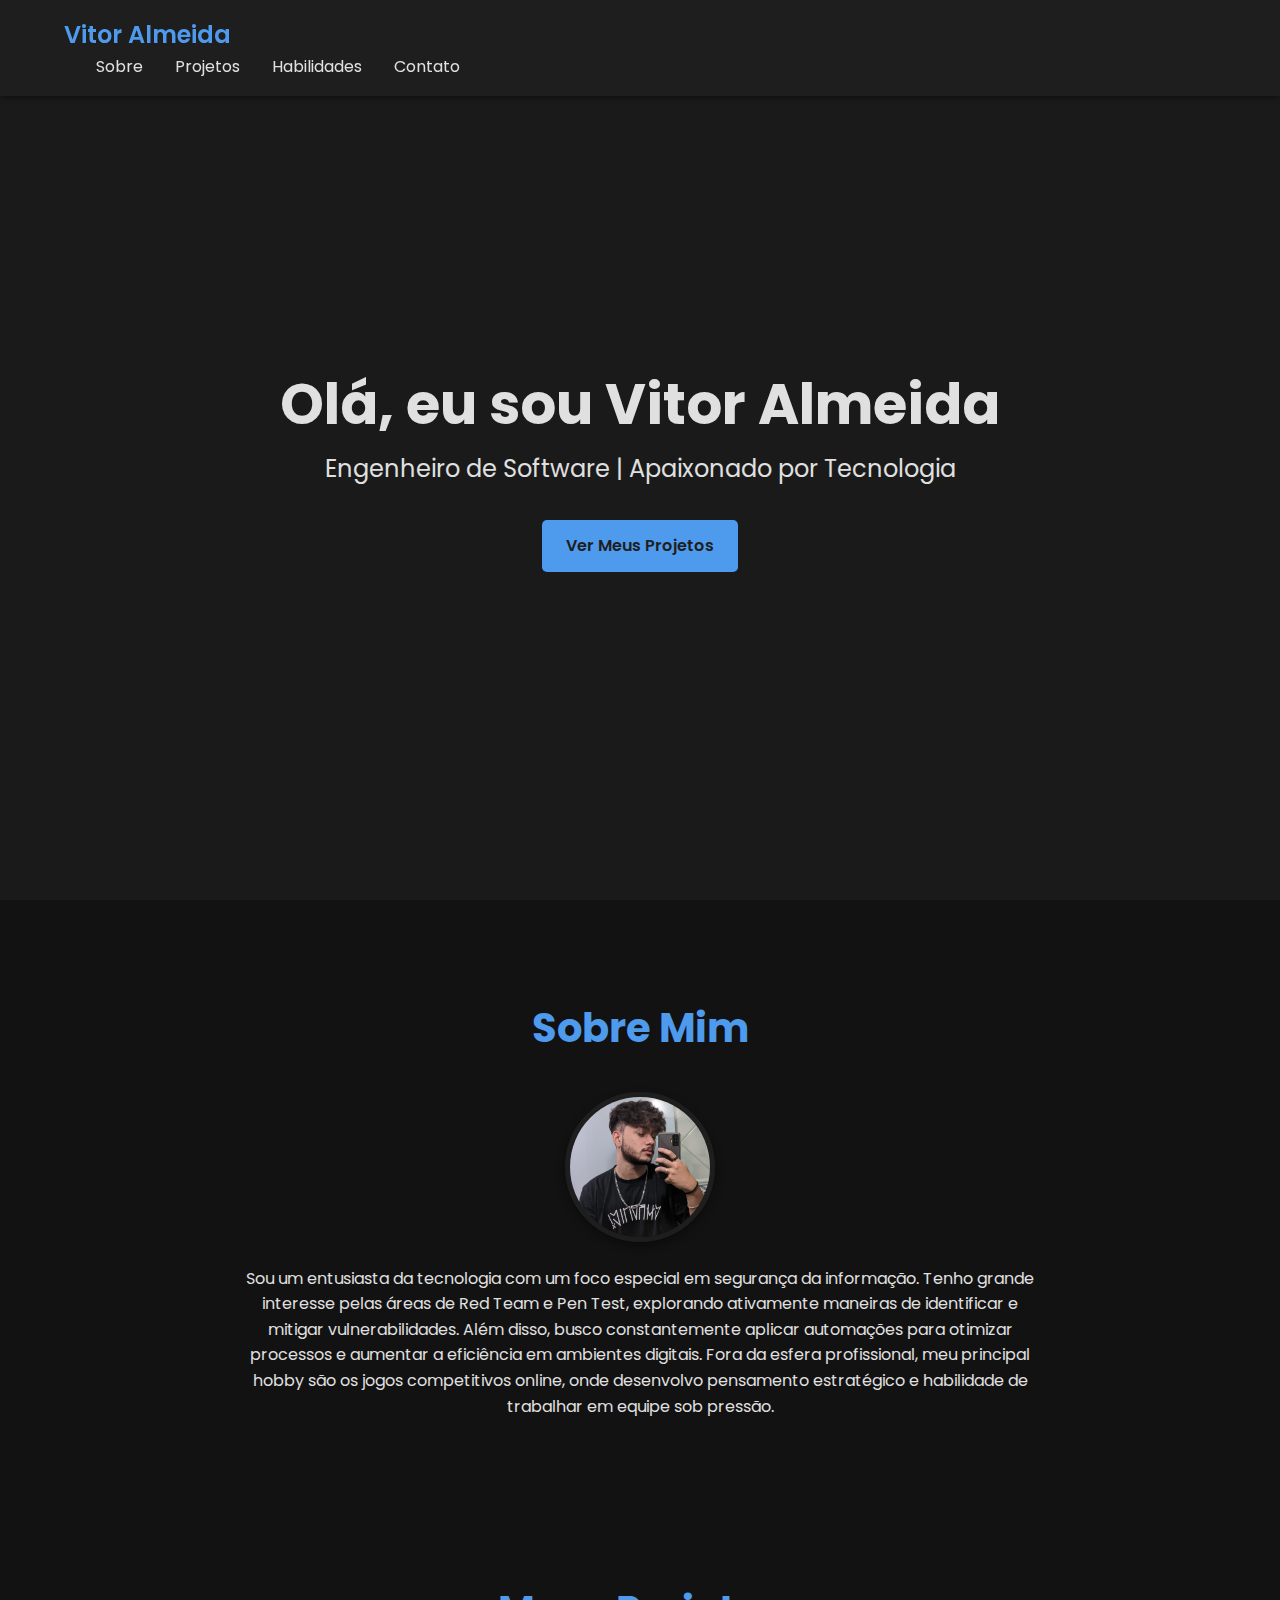
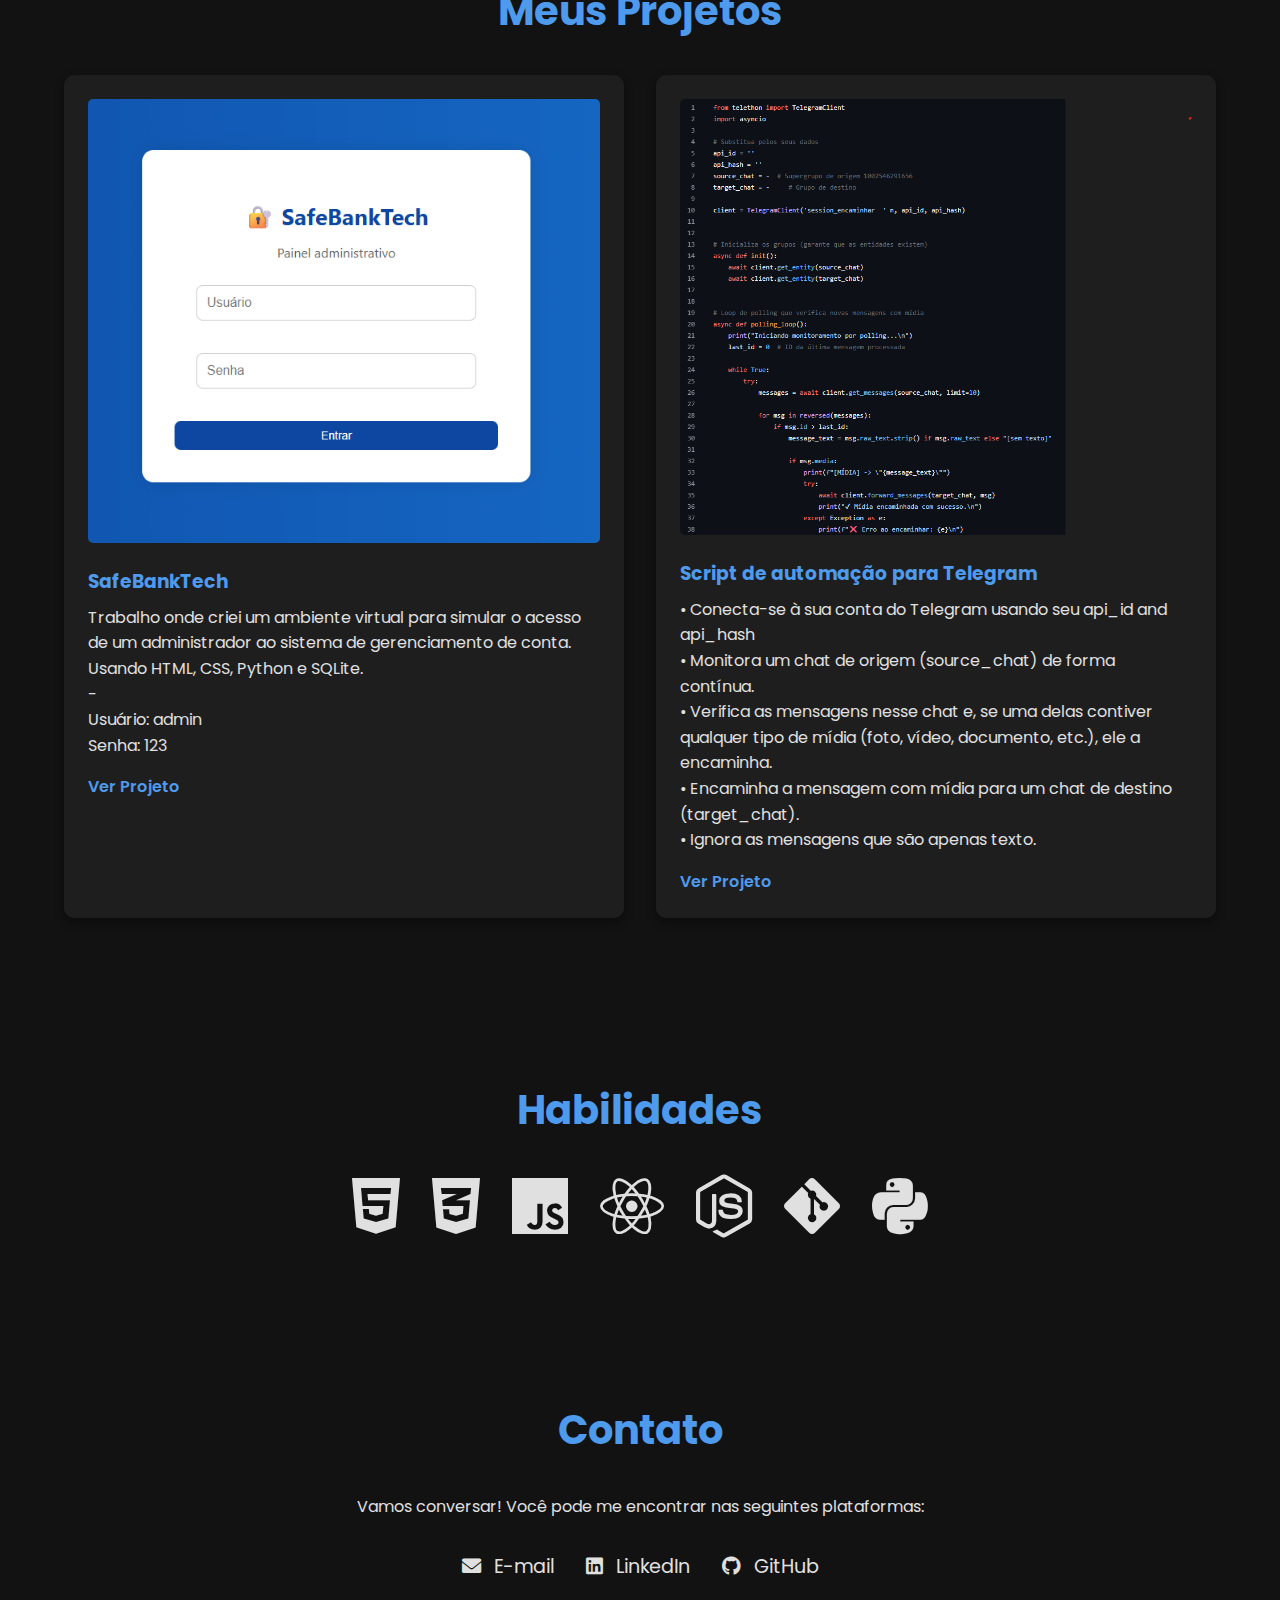
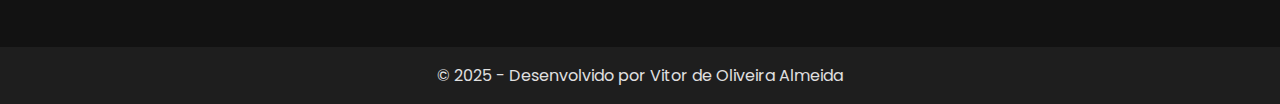
<file: index.html>
<!DOCTYPE html>
<html lang="pt-br">
<head>
    <meta charset="UTF-8">
    <meta name="viewport" content="width=device-width, initial-scale=1.0">
    <title>Vitor - Portfólio</title>
    <link rel="stylesheet" href="style.css">
    <link rel="stylesheet" href="https://cdnjs.cloudflare.com/ajax/libs/font-awesome/6.0.0-beta3/css/all.min.css">
</head>
<body>

    <header>
        <nav>
            <a href="#inicio" class="logo">Vitor Almeida</a>
            <ul>
                <li><a href="#sobre">Sobre</a></li>
                <li><a href="#projetos">Projetos</a></li>
                <li><a href="#habilidades">Habilidades</a></li>
                <li><a href="#contato">Contato</a></li>
            </ul>
        </nav>
    </header>

    <main>
        <section id="inicio">
            <div class="inicio-content">
                <h1>Olá, eu sou Vitor Almeida</h1>
                <p>Engenheiro de Software | Apaixonado por Tecnologia</p>
                <a href="#projetos" class="btn">Ver Meus Projetos</a>
            </div>
        </section>

        <section id="sobre">
            <h2>Sobre Mim</h2>
            <img src="images/sua-foto.jpg" alt="Foto de Vitor" class="profile-pic">
            <p>
                Sou um entusiasta da tecnologia com um foco especial em segurança da informação. 
                Tenho grande interesse pelas áreas de Red Team e Pen Test, 
                explorando ativamente maneiras de identificar e mitigar vulnerabilidades. 
                Além disso, busco constantemente aplicar automações para otimizar processos e aumentar a eficiência em ambientes digitais. 
                Fora da esfera profissional, meu principal hobby são os jogos competitivos online, 
                onde desenvolvo pensamento estratégico e habilidade de trabalhar em equipe sob pressão.
            </p>
        </section>

        <section id="projetos">
            <h2>Meus Projetos</h2>
            <div class="projetos-grid">
                <div class="projeto-card">
                    <img src="images/projeto1.png" alt="Imagem do Projeto 1">
                    <h3>SafeBankTech</h3>
                    <p>Trabalho onde criei um ambiente virtual para simular o acesso de um administrador ao sistema de gerenciamento de conta.
                        Usando HTML, CSS, Python e SQLite.
                    </p>
                    <p>-</p>
                    <p>Usuário: admin</p>
                    <p>Senha: 123</p>
                    <a href="https://safebanktech.onrender.com/" target="_blank">Ver Projeto</a>
                </div>
                <div class="projeto-card">
                    <img src="images/projeto2.png" alt="Imagem do Projeto 2">
                    <h3> Script de automação para Telegram </h3>
                    <p>• Conecta-se à sua conta do Telegram usando seu api_id and api_hash</p>
                    <p>• Monitora um chat de origem (source_chat) de forma contínua.</p>
                    <p>• Verifica as mensagens nesse chat e, se uma delas contiver qualquer tipo de mídia (foto, vídeo, documento, etc.), ele a encaminha.</p>
                    <p>• Encaminha a mensagem com mídia para um chat de destino (target_chat).</p>
                    <p>• Ignora as mensagens que são apenas texto.</p>
                    <a href="https://github.com/HighToxic/Script-de-automacao-do-Telegram" target="_blank">Ver Projeto</a>
                </div>
                </div>
        </section>

        <section id="habilidades">
            <h2>Habilidades</h2>
            <div class="habilidades-container">
                <i class="fab fa-html5" title="HTML5"></i>
                <i class="fab fa-css3-alt" title="CSS3"></i>
                <i class="fab fa-js" title="JavaScript"></i>
                <i class="fab fa-react" title="React"></i>
                <i class="fab fa-node-js" title="Node.js"></i>
                <i class="fab fa-git-alt" title="Git"></i>
                <i class="fab fa-python" title="Python"></i>
            </div>
        </section>

        <section id="contato">
            <h2>Contato</h2>
            <p>Vamos conversar! Você pode me encontrar nas seguintes plataformas:</p>
            <div class="contato-links">
                <a href="mailto:hightoxic.2002@gmail.com"><i class="fas fa-envelope"></i> E-mail</a>
                <a href="https://www.linkedin.com/in/vitor-oliveira-459107358/" target="_blank"><i class="fab fa-linkedin"></i> LinkedIn</a>
                <a href="https://github.com/HighToxic" target="_blank"><i class="fab fa-github"></i> GitHub</a>
            </div>
        </section>
    </main>

    <footer>
        <p>&copy; 2025 - Desenvolvido por Vitor de Oliveira Almeida</p>
    </footer>

</body>

</html>
</file>
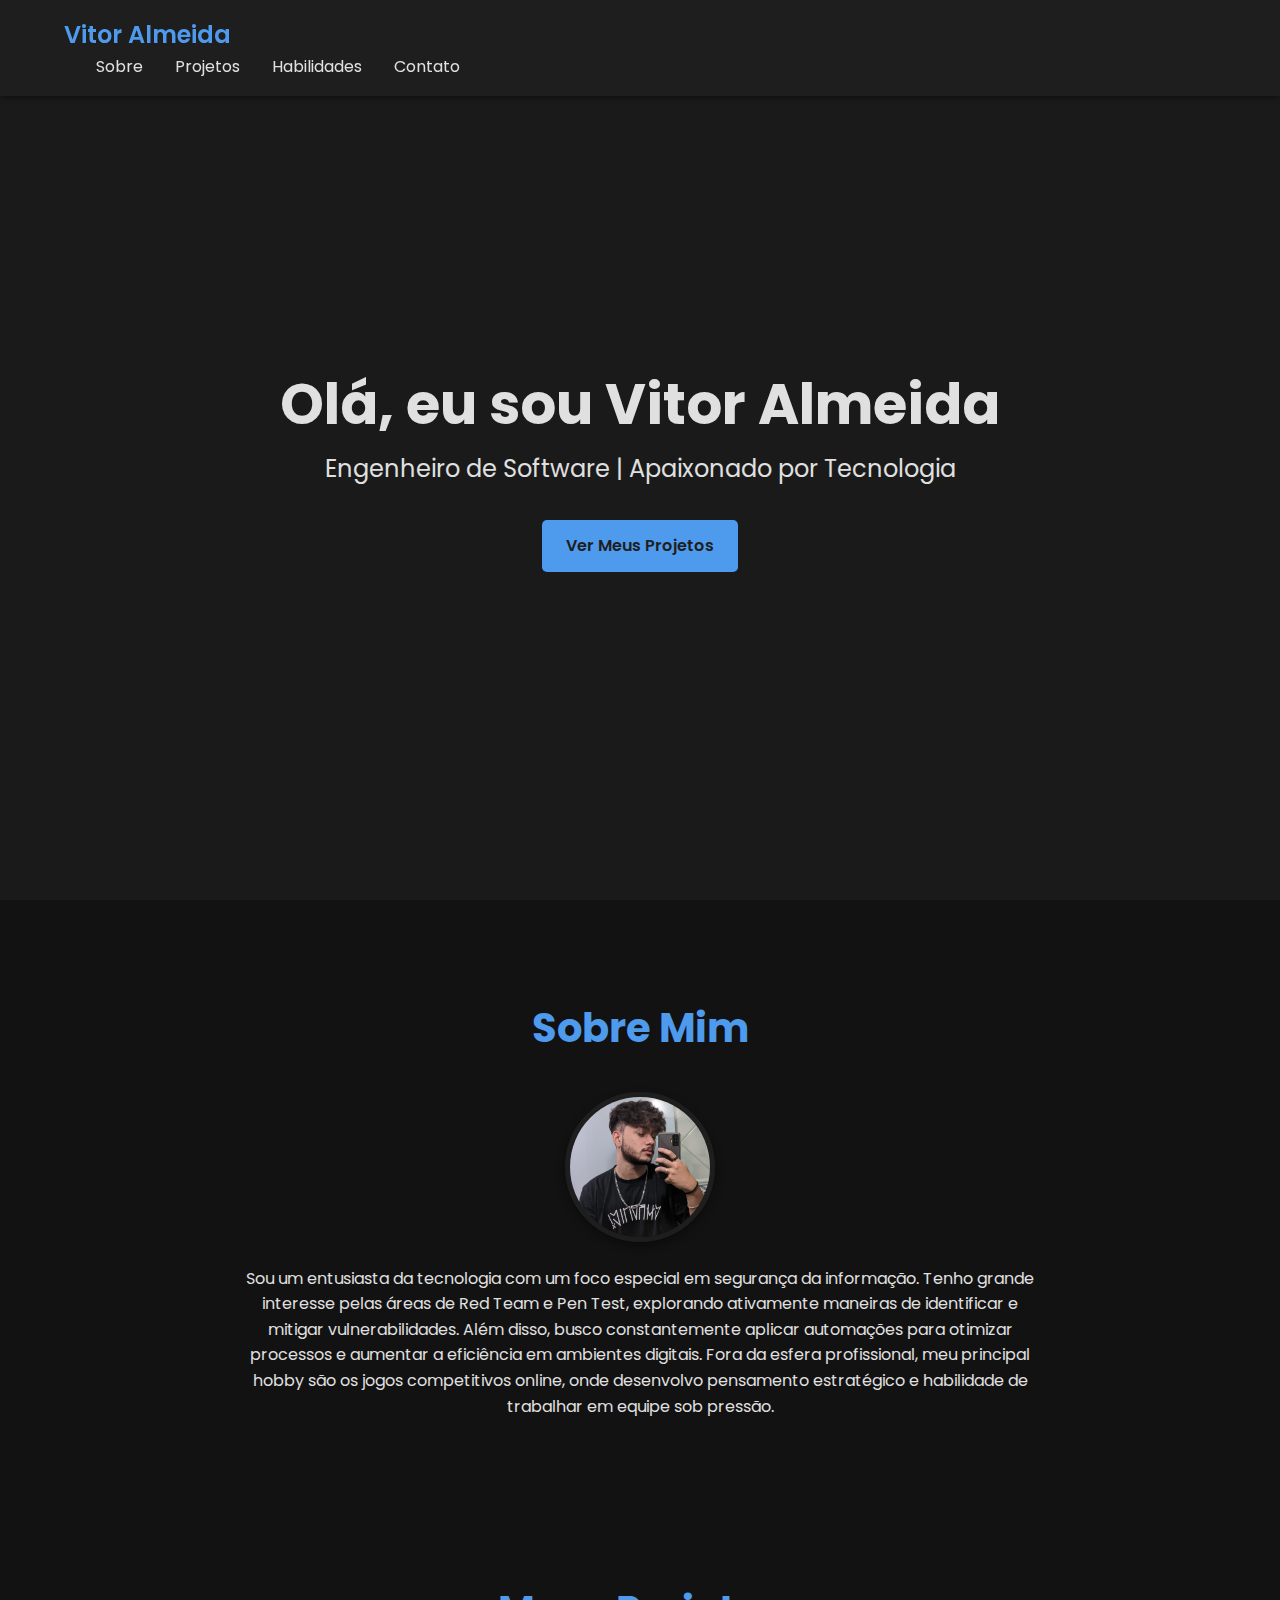
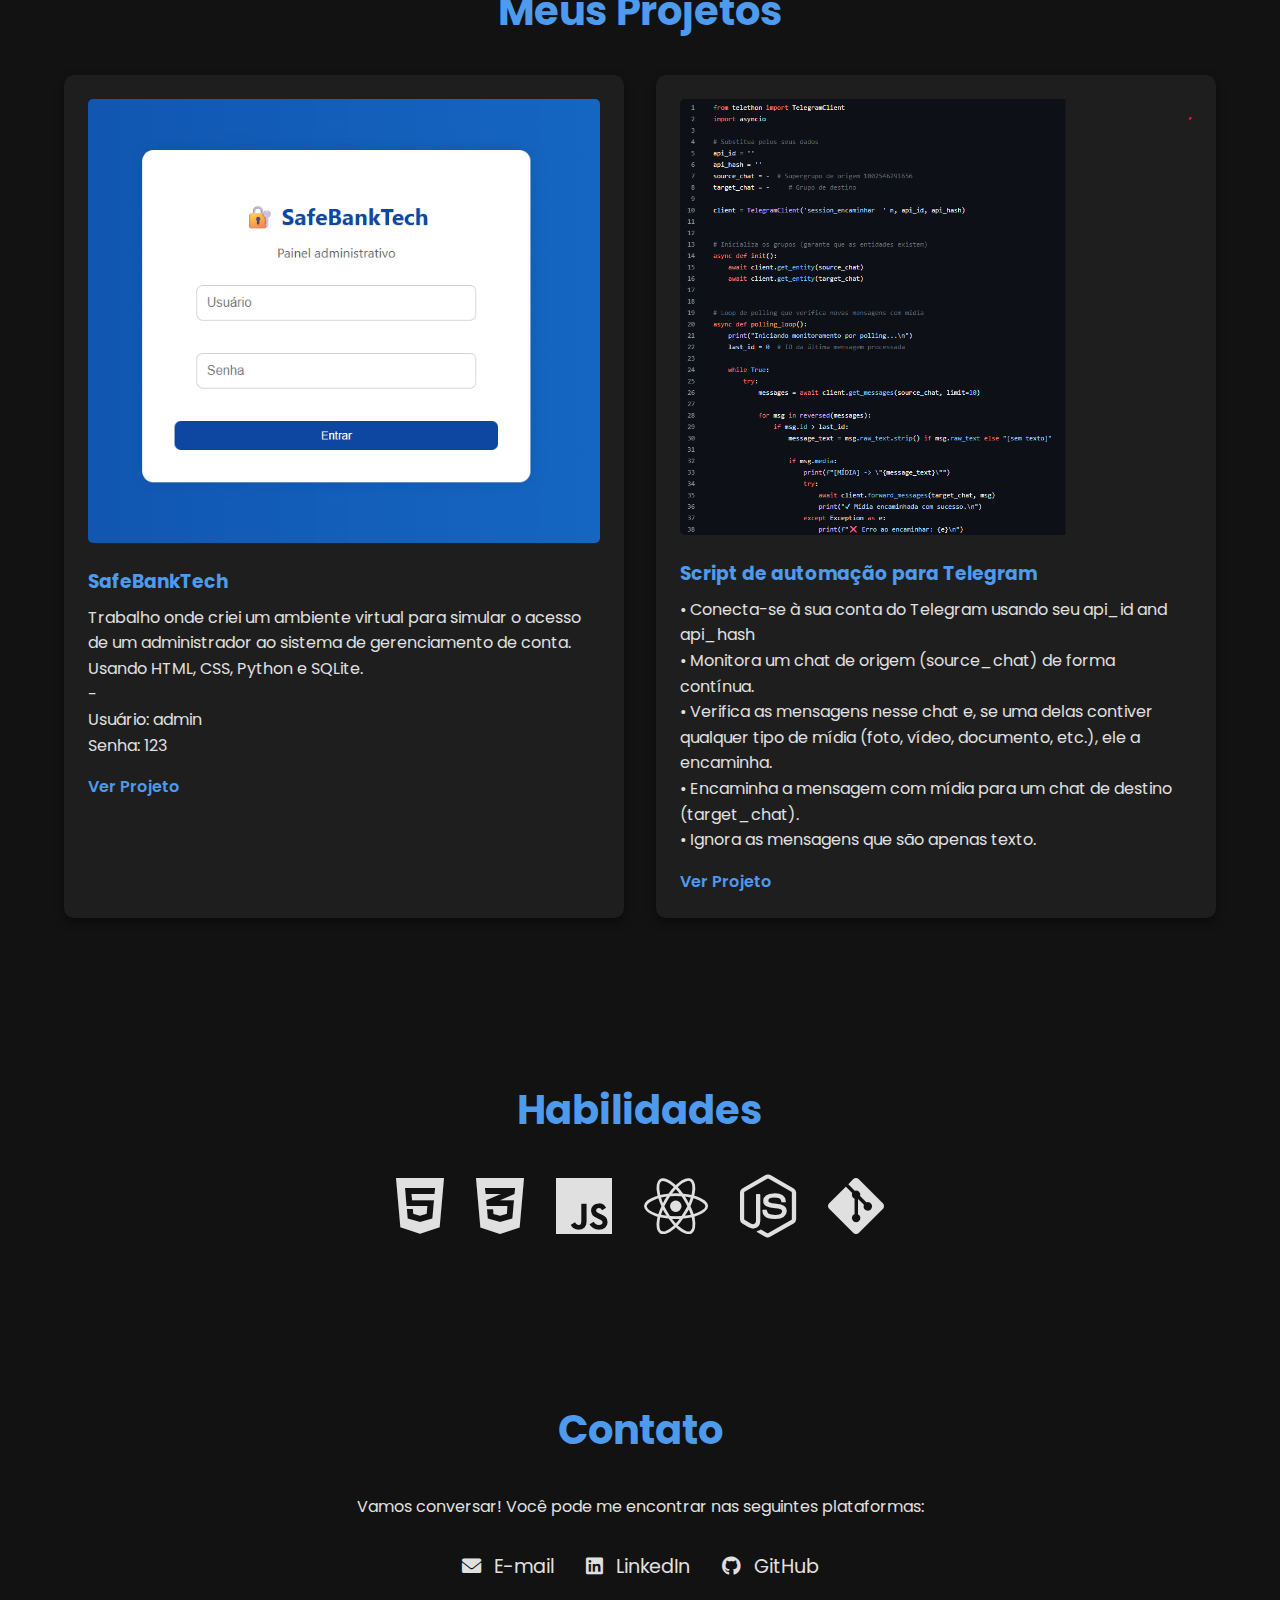
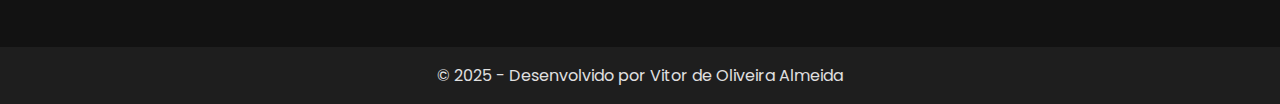
<file: Meu_Portfolio/index.html>
<!DOCTYPE html>
<html lang="pt-br">
<head>
    <meta charset="UTF-8">
    <meta name="viewport" content="width=device-width, initial-scale=1.0">
    <title>Vitor - Portfólio</title>
    <link rel="stylesheet" href="style.css">
    <link rel="stylesheet" href="https://cdnjs.cloudflare.com/ajax/libs/font-awesome/6.0.0-beta3/css/all.min.css">
</head>
<body>

    <header>
        <nav>
            <a href="#inicio" class="logo">Vitor Almeida</a>
            <ul>
                <li><a href="#sobre">Sobre</a></li>
                <li><a href="#projetos">Projetos</a></li>
                <li><a href="#habilidades">Habilidades</a></li>
                <li><a href="#contato">Contato</a></li>
            </ul>
        </nav>
    </header>

    <main>
        <section id="inicio">
            <div class="inicio-content">
                <h1>Olá, eu sou Vitor Almeida</h1>
                <p>Engenheiro de Software | Apaixonado por Tecnologia</p>
                <a href="#projetos" class="btn">Ver Meus Projetos</a>
            </div>
        </section>

        <section id="sobre">
            <h2>Sobre Mim</h2>
            <img src="images/sua-foto.jpg" alt="Foto de Vitor" class="profile-pic">
            <p>
                Sou um entusiasta da tecnologia com um foco especial em segurança da informação. 
                Tenho grande interesse pelas áreas de Red Team e Pen Test, 
                explorando ativamente maneiras de identificar e mitigar vulnerabilidades. 
                Além disso, busco constantemente aplicar automações para otimizar processos e aumentar a eficiência em ambientes digitais. 
                Fora da esfera profissional, meu principal hobby são os jogos competitivos online, 
                onde desenvolvo pensamento estratégico e habilidade de trabalhar em equipe sob pressão.
            </p>
        </section>

        <section id="projetos">
            <h2>Meus Projetos</h2>
            <div class="projetos-grid">
                <div class="projeto-card">
                    <img src="images/projeto1.png" alt="Imagem do Projeto 1">
                    <h3>SafeBankTech</h3>
                    <p>Trabalho onde criei um ambiente virtual para simular o acesso de um administrador ao sistema de gerenciamento de conta.
                        Usando HTML, CSS, Python e SQLite.
                    </p>
                    <p>-</p>
                    <p>Usuário: admin</p>
                    <p>Senha: 123</p>
                    <a href="https://safebanktech.onrender.com/" target="_blank">Ver Projeto</a>
                </div>
                <div class="projeto-card">
                    <img src="images/projeto2.png" alt="Imagem do Projeto 2">
                    <h3> Script de automação para Telegram </h3>
                    <p>• Conecta-se à sua conta do Telegram usando seu api_id and api_hash</p>
                    <p>• Monitora um chat de origem (source_chat) de forma contínua.</p>
                    <p>• Verifica as mensagens nesse chat e, se uma delas contiver qualquer tipo de mídia (foto, vídeo, documento, etc.), ele a encaminha.</p>
                    <p>• Encaminha a mensagem com mídia para um chat de destino (target_chat).</p>
                    <p>• Ignora as mensagens que são apenas texto.</p>
                    <a href="https://github.com/HighToxic/Script-de-automacao-do-Telegram" target="_blank">Ver Projeto</a>
                </div>
                </div>
        </section>

        <section id="habilidades">
            <h2>Habilidades</h2>
            <div class="habilidades-container">
                <i class="fab fa-html5" title="HTML5"></i>
                <i class="fab fa-css3-alt" title="CSS3"></i>
                <i class="fab fa-js" title="JavaScript"></i>
                <i class="fab fa-react" title="React"></i>
                <i class="fab fa-node-js" title="Node.js"></i>
                <i class="fab fa-git-alt" title="Git"></i>
            </div>
        </section>

        <section id="contato">
            <h2>Contato</h2>
            <p>Vamos conversar! Você pode me encontrar nas seguintes plataformas:</p>
            <div class="contato-links">
                <a href="mailto:hightoxic.2002@gmail.com"><i class="fas fa-envelope"></i> E-mail</a>
                <a href="https://www.linkedin.com/in/vitor-oliveira-459107358/" target="_blank"><i class="fab fa-linkedin"></i> LinkedIn</a>
                <a href="https://github.com/HighToxic" target="_blank"><i class="fab fa-github"></i> GitHub</a>
            </div>
        </section>
    </main>

    <footer>
        <p>&copy; 2025 - Desenvolvido por Vitor de Oliveira Almeida</p>
    </footer>

</body>
</html>
</file>
<file: style.css>
/* Importando uma fonte do Google Fonts */
@import url('https://fonts.googleapis.com/css2?family=Poppins:wght@300;400;600&display=swap');

/* PALETA DE CORES - TEMA ESCURO */
:root {
    --cor-primaria: #4e9aed; /* Azul um pouco mais claro para destacar no fundo escuro */
    --cor-fundo: #121212;      /* Fundo escuro, quase preto */
    --cor-fundo-secundaria: #1e1e1e; /* Cor para os cartões e cabeçalho */
    --cor-texto: #e0e0e0;      /* Texto cinza claro, para não cansar a vista */
    --cor-branco: #ffffff;
    --cor-sombra: rgba(0, 0, 0, 0.4);
}

/* Estilos Globais */
* {
    margin: 0;
    padding: 0;
    box-sizing: border-box;
    scroll-behavior: smooth;
}

body {
    font-family: 'Poppins', sans-serif;
    background-color: var(--cor-fundo);
    color: var(--cor-texto);
    line-height: 1.6;
}

/* Cabeçalho e Navegação */
header {
    background-color: var(--cor-fundo-secundaria);
    padding: 1rem 5%;
    position: fixed;
    width: 100%;
    top: 0;
    z-index: 1000;
    box-shadow: 0 2px 5px var(--cor-sombra);
    display: flex;
    justify-content: space-between;
    align-items: center;
}

header .logo {
    font-size: 1.5rem;
    font-weight: 600;
    color: var(--cor-primaria);
    text-decoration: none;
}

header nav ul {
    list-style: none;
    display: flex;
}

header nav ul li {
    margin-left: 2rem;
}

header nav ul li a {
    text-decoration: none;
    color: var(--cor-texto);
    font-weight: 400;
    transition: color 0.3s;
}

header nav ul li a:hover {
    color: var(--cor-primaria);
}

/* Estilos Gerais das Seções */
section {
    padding: 6rem 5% 4rem;
    text-align: center;
}

h2 {
    font-size: 2.5rem;
    margin-bottom: 2rem;
    color: var(--cor-primaria);
}

/* Seção Início */
#inicio {
    display: flex;
    justify-content: center;
    align-items: center;
    min-height: 100vh;
    background-color: #1a1a1a; /* Um fundo levemente diferente para a seção inicial */
}

.inicio-content h1 {
    font-size: 3.5rem;
}

.inicio-content p {
    font-size: 1.5rem;
    margin-bottom: 2rem;
}

.btn {
    display: inline-block;
    background-color: var(--cor-primaria);
    color: var(--cor-fundo-secundaria);
    padding: 0.8rem 1.5rem;
    border-radius: 5px;
    text-decoration: none;
    font-weight: 600;
    transition: background-color 0.3s;
}

.btn:hover {
    background-color: #3a7ac0;
}

/* Seção Sobre */
#sobre .profile-pic {
    width: 150px;
    height: 150px;
    border-radius: 50%;
    object-fit: cover;
    margin-bottom: 1rem;
    border: 5px solid var(--cor-fundo-secundaria);
    box-shadow: 0 4px 10px var(--cor-sombra);
}

#sobre p {
    max-width: 800px;
    margin: 0 auto;
}

/* Seção Projetos */
.projetos-grid {
    display: grid;
    grid-template-columns: repeat(auto-fit, minmax(300px, 1fr));
    gap: 2rem;
    margin-top: 2rem;
}

.projeto-card {
    background-color: var(--cor-fundo-secundaria);
    padding: 1.5rem;
    border-radius: 10px;
    box-shadow: 0 4px 10px var(--cor-sombra);
    text-align: left;
    transition: transform 0.3s, box-shadow 0.3s;
}

.projeto-card:hover {
    transform: translateY(-10px);
    box-shadow: 0 8px 20px var(--cor-sombra);
}

.projeto-card img {
    width: 100%;
    border-radius: 5px;
    margin-bottom: 1rem;
}

.projeto-card h3 {
    color: var(--cor-primaria);
    margin-bottom: 0.5rem;
}

.projeto-card a {
    display: inline-block;
    margin-top: 1rem;
    color: var(--cor-primaria);
    text-decoration: none;
    font-weight: 600;
}

/* Seção Habilidades e Contato */
.habilidades-container, .contato-links {
    display: flex;
    justify-content: center;
    flex-wrap: wrap;
    gap: 2rem;
    margin-top: 2rem;
}

.habilidades-container i {
    font-size: 4rem;
    color: var(--cor-texto);
    transition: color 0.3s, transform 0.3s;
}

.habilidades-container i:hover {
    color: var(--cor-primaria);
    transform: scale(1.2);
}

.contato-links a {
    color: var(--cor-texto);
    text-decoration: none;
    font-size: 1.2rem;
    transition: color 0.3s;
}

.contato-links a:hover {
    color: var(--cor-primaria);
}

.contato-links a i {
    margin-right: 0.5rem;
}

/* Rodapé */
footer {
    background-color: var(--cor-fundo-secundaria);
    color: var(--cor-texto);
    text-align: center;
    padding: 1rem 5%;
}

/* Responsividade para Telas Menores */
@media (max-width: 768px) {
    header nav ul {
        display: none;
    }

    .inicio-content h1 {
        font-size: 2.5rem;
    }

    .inicio-content p {
        font-size: 1.2rem;
    }

    h2 {
        font-size: 2rem;
    }
}
</file>
<file: Meu_Portfolio/style.css>
/* Importando uma fonte do Google Fonts */
@import url('https://fonts.googleapis.com/css2?family=Poppins:wght@300;400;600&display=swap');

/* PALETA DE CORES - TEMA ESCURO */
:root {
    --cor-primaria: #4e9aed; /* Azul um pouco mais claro para destacar no fundo escuro */
    --cor-fundo: #121212;      /* Fundo escuro, quase preto */
    --cor-fundo-secundaria: #1e1e1e; /* Cor para os cartões e cabeçalho */
    --cor-texto: #e0e0e0;      /* Texto cinza claro, para não cansar a vista */
    --cor-branco: #ffffff;
    --cor-sombra: rgba(0, 0, 0, 0.4);
}

/* Estilos Globais */
* {
    margin: 0;
    padding: 0;
    box-sizing: border-box;
    scroll-behavior: smooth;
}

body {
    font-family: 'Poppins', sans-serif;
    background-color: var(--cor-fundo);
    color: var(--cor-texto);
    line-height: 1.6;
}

/* Cabeçalho e Navegação */
header {
    background-color: var(--cor-fundo-secundaria);
    padding: 1rem 5%;
    position: fixed;
    width: 100%;
    top: 0;
    z-index: 1000;
    box-shadow: 0 2px 5px var(--cor-sombra);
    display: flex;
    justify-content: space-between;
    align-items: center;
}

header .logo {
    font-size: 1.5rem;
    font-weight: 600;
    color: var(--cor-primaria);
    text-decoration: none;
}

header nav ul {
    list-style: none;
    display: flex;
}

header nav ul li {
    margin-left: 2rem;
}

header nav ul li a {
    text-decoration: none;
    color: var(--cor-texto);
    font-weight: 400;
    transition: color 0.3s;
}

header nav ul li a:hover {
    color: var(--cor-primaria);
}

/* Estilos Gerais das Seções */
section {
    padding: 6rem 5% 4rem;
    text-align: center;
}

h2 {
    font-size: 2.5rem;
    margin-bottom: 2rem;
    color: var(--cor-primaria);
}

/* Seção Início */
#inicio {
    display: flex;
    justify-content: center;
    align-items: center;
    min-height: 100vh;
    background-color: #1a1a1a; /* Um fundo levemente diferente para a seção inicial */
}

.inicio-content h1 {
    font-size: 3.5rem;
}

.inicio-content p {
    font-size: 1.5rem;
    margin-bottom: 2rem;
}

.btn {
    display: inline-block;
    background-color: var(--cor-primaria);
    color: var(--cor-fundo-secundaria);
    padding: 0.8rem 1.5rem;
    border-radius: 5px;
    text-decoration: none;
    font-weight: 600;
    transition: background-color 0.3s;
}

.btn:hover {
    background-color: #3a7ac0;
}

/* Seção Sobre */
#sobre .profile-pic {
    width: 150px;
    height: 150px;
    border-radius: 50%;
    object-fit: cover;
    margin-bottom: 1rem;
    border: 5px solid var(--cor-fundo-secundaria);
    box-shadow: 0 4px 10px var(--cor-sombra);
}

#sobre p {
    max-width: 800px;
    margin: 0 auto;
}

/* Seção Projetos */
.projetos-grid {
    display: grid;
    grid-template-columns: repeat(auto-fit, minmax(300px, 1fr));
    gap: 2rem;
    margin-top: 2rem;
}

.projeto-card {
    background-color: var(--cor-fundo-secundaria);
    padding: 1.5rem;
    border-radius: 10px;
    box-shadow: 0 4px 10px var(--cor-sombra);
    text-align: left;
    transition: transform 0.3s, box-shadow 0.3s;
}

.projeto-card:hover {
    transform: translateY(-10px);
    box-shadow: 0 8px 20px var(--cor-sombra);
}

.projeto-card img {
    width: 100%;
    border-radius: 5px;
    margin-bottom: 1rem;
}

.projeto-card h3 {
    color: var(--cor-primaria);
    margin-bottom: 0.5rem;
}

.projeto-card a {
    display: inline-block;
    margin-top: 1rem;
    color: var(--cor-primaria);
    text-decoration: none;
    font-weight: 600;
}

/* Seção Habilidades e Contato */
.habilidades-container, .contato-links {
    display: flex;
    justify-content: center;
    flex-wrap: wrap;
    gap: 2rem;
    margin-top: 2rem;
}

.habilidades-container i {
    font-size: 4rem;
    color: var(--cor-texto);
    transition: color 0.3s, transform 0.3s;
}

.habilidades-container i:hover {
    color: var(--cor-primaria);
    transform: scale(1.2);
}

.contato-links a {
    color: var(--cor-texto);
    text-decoration: none;
    font-size: 1.2rem;
    transition: color 0.3s;
}

.contato-links a:hover {
    color: var(--cor-primaria);
}

.contato-links a i {
    margin-right: 0.5rem;
}

/* Rodapé */
footer {
    background-color: var(--cor-fundo-secundaria);
    color: var(--cor-texto);
    text-align: center;
    padding: 1rem 5%;
}

/* Responsividade para Telas Menores */
@media (max-width: 768px) {
    header nav ul {
        display: none;
    }

    .inicio-content h1 {
        font-size: 2.5rem;
    }

    .inicio-content p {
        font-size: 1.2rem;
    }

    h2 {
        font-size: 2rem;
    }
}
</file>
